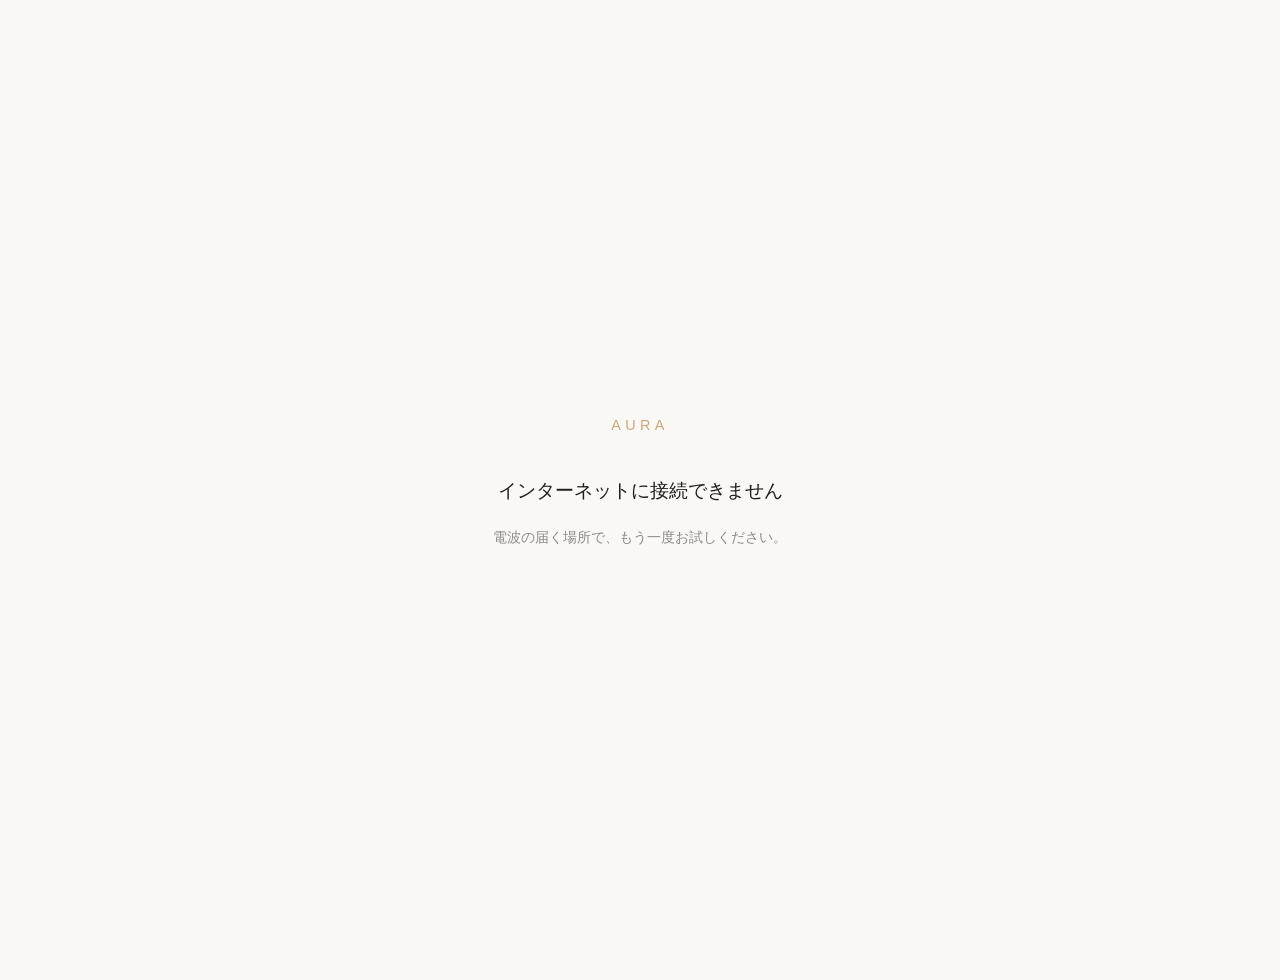
<file: static/offline.html>
<!DOCTYPE html>
<html lang="ja">
<head>
    <meta charset="UTF-8">
    <meta name="viewport" content="width=device-width, initial-scale=1.0">
    <title>AURA — オフライン</title>
    <style>
        body {
            font-family: 'Noto Sans JP', sans-serif;
            background: #FAF8F5;
            color: #1E1E1E;
            display: flex;
            flex-direction: column;
            align-items: center;
            justify-content: center;
            min-height: 100vh;
            text-align: center;
            padding: 2rem;
        }
        h1 { font-size: 1.2rem; font-weight: 500; margin-bottom: 0.5rem; }
        p { color: #8A8A8A; font-size: 0.9rem; line-height: 1.6; }
        .logo { font-size: 0.9rem; letter-spacing: 0.3em; color: #C9A87C; margin-bottom: 2rem; }
    </style>
</head>
<body>
    <div class="logo">AURA</div>
    <h1>インターネットに接続できません</h1>
    <p>電波の届く場所で、もう一度お試しください。</p>
</body>
</html>
</file>
